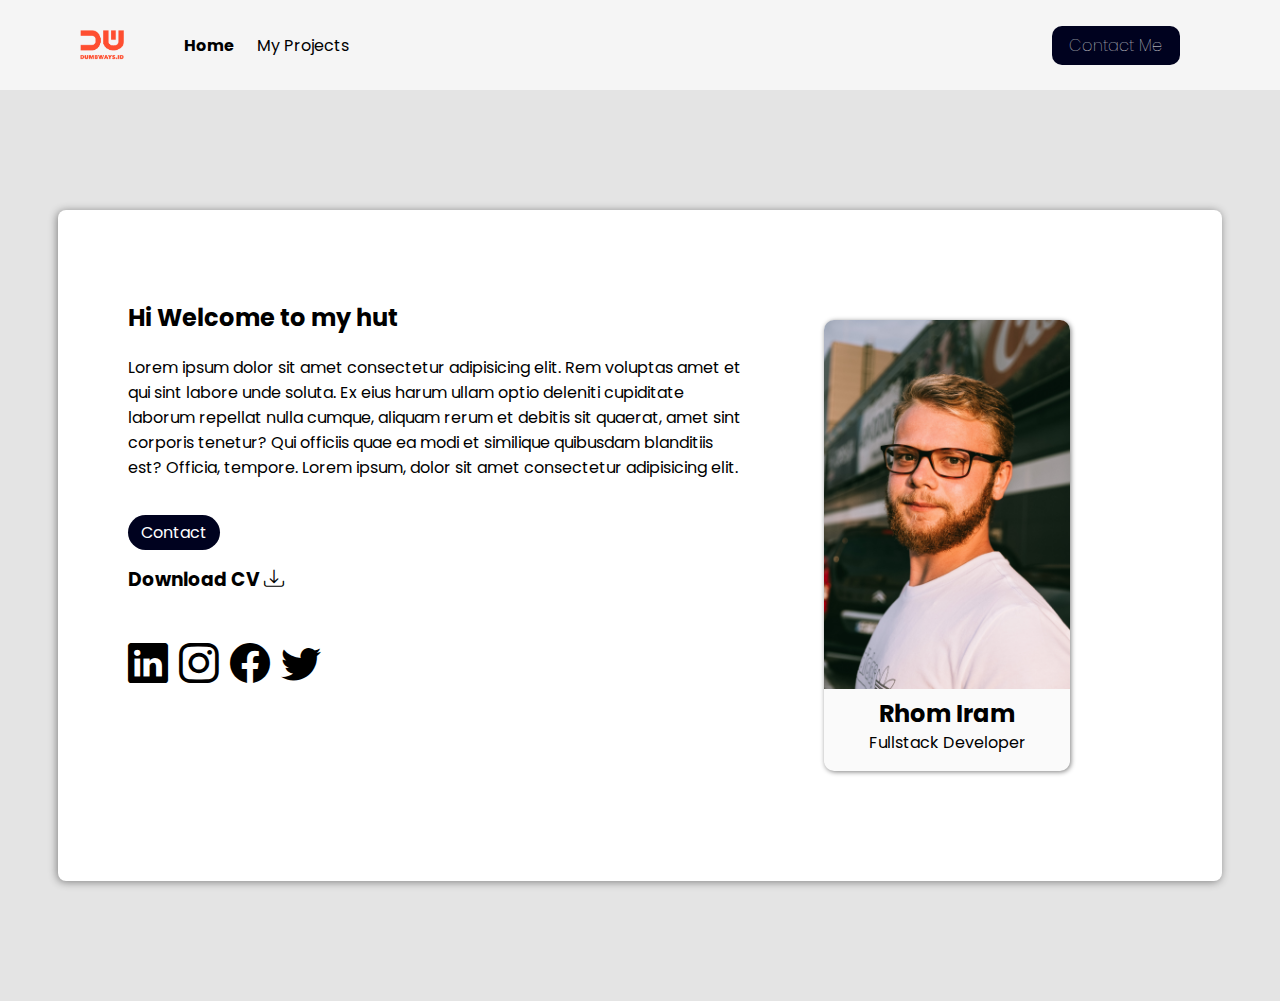
<file: index.html>
<!DOCTYPE html>
<html lang="en">
  <head>
    <title>Form and Navbar</title>
    <link rel="stylesheet" href="style.css" />
    <link href="https://fonts.googleapis.com/css2?family=Poppins&display=swap" rel="stylesheet" />

    <link rel="stylesheet" href="https://cdn.jsdelivr.net/npm/bootstrap-icons@1.8.3/font/bootstrap-icons.css" />
  </head>
  <body>
    <nav>
      <div class="navLeft">
        <img src="assets/download-removebg-preview.png" alt="Logo" width="44" />
        <ul>
          <li style="font-weight: bold">
            <a href="index.html">Home</a>
          </li>
          <li>
            <a href="#">My Projects</a>
          </li>
        </ul>
      </div>
      <div class="navRight">
        <a href="contact.html">Contact Me</a>
      </div>
    </nav>
    <main>
      <section>
        <div class="left">
          <h2>Hi Welcome to my hut</h2>
          <p>
            Lorem ipsum dolor sit amet consectetur adipisicing elit. Rem voluptas amet et qui sint labore unde soluta. Ex eius harum ullam optio deleniti cupiditate laborum repellat nulla cumque, aliquam rerum et debitis sit quaerat, amet
            sint corporis tenetur? Qui officiis quae ea modi et similique quibusdam blanditiis est? Officia, tempore. Lorem ipsum, dolor sit amet consectetur adipisicing elit.
          </p>
          <a href="contact.html">Contact</a>
          <h3>Download CV <i class="bi bi-download"></i></h3>

          <div class="socialMedia">
            <i class="bi bi-linkedin"></i>
            <i class="bi bi-instagram"></i>
            <i class="bi bi-facebook"></i>
            <i class="bi bi-twitter"></i>
          </div>
        </div>

        <div class="right">
          <div>
            <img src="assets/vicky-hladynets-C8Ta0gwPbQg-unsplash.jpg" alt="Pict">
            <h2>Rhom Iram</h2>
            <p>Fullstack Developer</p>
          </div>
      </section>
    </main>
  </body>
</html>
</file>
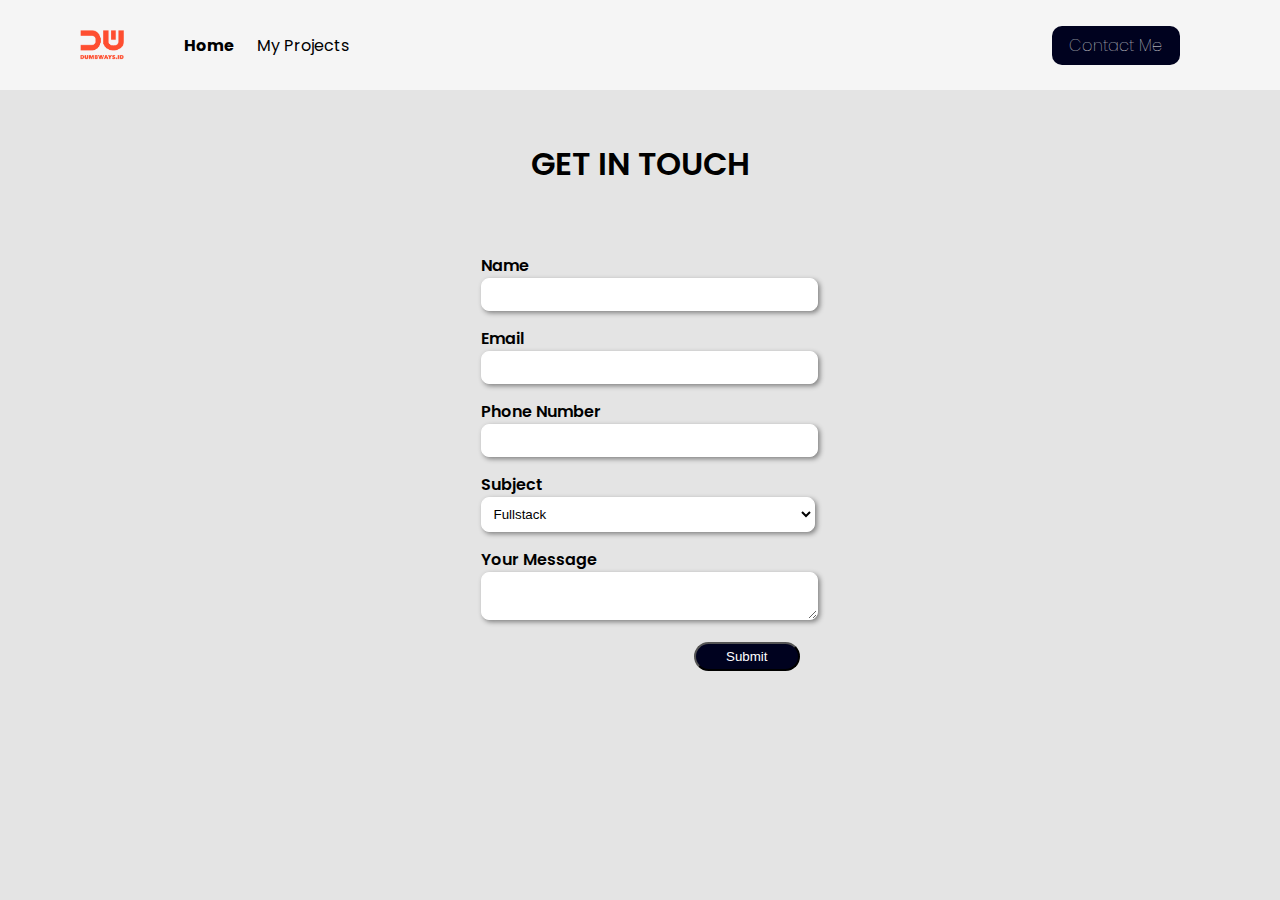
<file: contact.html>
<!DOCTYPE html>
<html lang="en">
  <head>
    <meta charset="UTF-8" />
    <meta http-equiv="X-UA-Compatible" content="IE=edge" />
    <meta name="viewport" content="width=device-width, initial-scale=1.0" />
    <title>Contact</title>
    <link rel="stylesheet" href="style.css" />
    <link rel="stylesheet" href="contact.css" />
    <link href="https://fonts.googleapis.com/css2?family=Poppins&display=swap" rel="stylesheet" />
  </head>
  <body>
    <nav>
      <div class="navLeft">
        <img src="assets/download-removebg-preview.png" alt="Logo" width="44" />
        <ul>
          <li style="font-weight: bold">
            <a href="index.html">Home</a>
          </li>
          <li>
            <a href="#">My Projects</a>
          </li>
        </ul>
      </div>
      <div class="navRight">
        <a href="contact.html">Contact Me</a>
      </div>
    </nav>
    <section>
      <h1>GET IN TOUCH</h1>
    </section>
    <div class="containerForm">
      <form>
        <div>
          <label for="name">Name</label>
          <input type="text" id="name" />
        </div>
        <div>
          <label for="email">Email</label>
          <input type="email" id="email" />
        </div>
        <div>
          <label for="phone">Phone Number</label>
          <input type="number" id="phone" />
        </div>
        <div>
          <label for="subject">Subject</label>
          <select id="subject">
            <option>Fullstack</option>
            <option>Devops</option>
          </select>
        </div>
        <div>
          <label for="input-message">Your Message</label>
          <textarea id="input-message"></textarea>
        </div>
        <div class="submit">
          <button>Submit</button>
        </div>
      </form>
    </div>
  </body>
</html>
</file>
<file: style.css>
body {
  background-color: #e4e4e4;
  margin: 0;
  font-family: "Poppins", sans-serif;
}
nav {
  background-color: #f5f5f5;
  display: flex;
  height: 10vh;
}
nav .navLeft {
  display: flex;
  flex: 50%;
  padding-left: 80px;
  align-items: center;
  font-size: 16px;
}

nav .navLeft li {
  display: inline;
  margin-left: 20px;
}
nav .navLeft a {
  color: black;
  text-decoration: none;
}
nav li:hover {
  font-weight: bold;
}
nav .navRight {
  display: flex;
  align-items: center;
  padding-right: 100px;
}
nav .navRight a {
  color: #f1f1f1;
  font-weight: lighter;
  background-color: #00021f;
  text-decoration: none;
  padding: 7px 17px;
  border-radius: 10px;
}

main {
  display: flex;
  width: 80%;
  background-color: white;
  margin: 120px auto;
  border-radius: 8px;
  padding: 70px;
  box-shadow: -1px 1px 8px grey;
}
section {
  display: flex;
}
.navRight a:hover {
  background-color: #066163;
}
.left {
  max-width: 60%;
}
.left p {
  margin-bottom: 40px;
}
section a {
  color: white;
  background-color: #00021f;
  border-radius: 20px;
  text-decoration: none;
  padding: 6px 13px;
  margin-right: 25px;
}
.left .bi-download {
  font-size: 20px;
}
.left a:hover {
  background-color: #066163;
}

.socialMedia {
  font-size: 40px;
  margin-top: 40px;
}
.right {
  display: flex;
  flex: 40%;
}
.right div {
  background-color: #fafafa;
  border-radius: 10px;
  margin: 40px auto;
  width: 60%;
  text-align: center;
  box-shadow: 1px 1px 5px grey;
}
.right img {
  width: 100%;
  margin-bottom: -20px;
  border-radius: 10px 10px 0 0;
}
.right p {
  margin-top: -20px;
}
</file>
<file: contact.css>
body {
  background-color: #e4e4e4;
  margin: 0;
  font-family: "Poppins", sans-serif;
}

section h1 {
  margin: 50px auto;
  font-weight: 600;
}
.containerForm {
  display: flex;
  justify-content: center;
}
form div {
  margin-top: 15px;
}
form label {
  font-weight: 600;
}
form input {
  background-color: #ffffff;
  width: 100%;
  border-radius: 8px;
  padding: 8px;
  border: 1px solid #ffffff;
  box-shadow: 2px 2px 5px grey;
}
form select {
  background-color: #ffffff;
  width: 105%;
  border-radius: 8px;
  padding: 8px;
  border: 1px solid #ffffff;
  box-shadow: 2px 2px 5px grey;
}
form textarea {
  background-color: #ffffff;
  width: 100%;
  border-radius: 8px;
  padding: 8px;
  border: 1px solid #ffffff;
  box-shadow: 2px 2px 5px grey;
}
form .submit {
  display: flex;
  justify-content: flex-end;
}
button {
  color: white;
  background-color: #00021f;
  border-radius: 28px;
  padding: 5px 30px;
  cursor: pointer;
}
</file>
